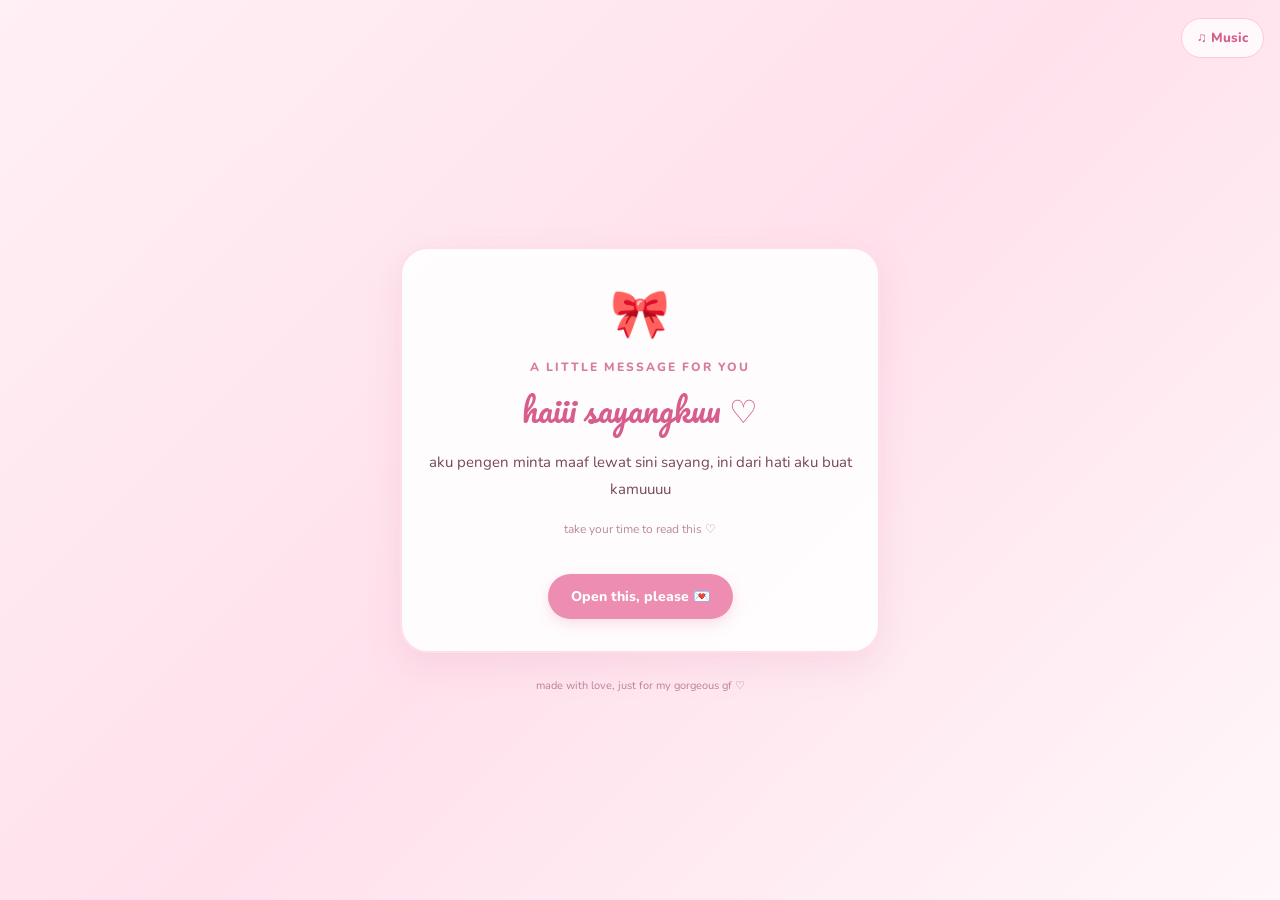
<file: index.html>
<!DOCTYPE html>
<html lang="id">
<head>
    <meta charset="UTF-8">
    <meta name="viewport" content="width=device-width, initial-scale=1.0">
    <title>For u my hani bani switi ntik ♡</title>
    <link rel="stylesheet" href="sfyc.css">
</head>
<body>

    <audio id="bgMusic" loop>
        <source src="always.mp3" type="audio/mpeg">
    </audio>

    <button id="musicBtn" class="music-btn" onclick="toggleMusic()">
        ♫ Music
    </button>

    <div class="hearts" aria-hidden="true">
        <span>♡</span>
        <span>♥</span>
        <span>♡</span>
        <span>♥</span>
        <span>♡</span>
        <span>♥</span>
    </div>

    <main class="container">
        <section class="page active" id="page1">
            <div class="card">
                <div class="sticker">🎀</div>
                <p class="small-text">a little message for you</p>
                <h1>haiii sayangkuu ♡</h1>
                <p class="description">
                    aku pengen minta maaf lewat sini sayang,
                    ini dari hati aku buat kamuuuu
                </p>
                <p class="tiny">take your time to read this ♡</p>
                <button class="btn" onclick="startWeb()">
                    Open this, please 💌
                </button>
            </div>
        </section>

        <section class="page" id="page2">
            <div class="card">
                <div class="sticker">💌</div>
                <p class="small-text">from my heart</p>
                <h2>I'm really sorryyy babyyy...</h2>

                <p class="letter">
                    sayanggkuu, akuu mauu minta maaffff buat kejadian
                    semalemm yaa, yang pertamaa akuu sadar aku kelepasan ngebentak
                    kamuuuu, dan sekarangg akuuu bener bener ngerasaa bersalahh sama kamu sayangg
                </p>

                <p class="letter">
                    terus yang selanjutnya ituu beneer bener gaa sengajaa dan akuu ga sadarr,
                    dann jugaa akuu malahh ketidurann semalemm, maafff udahh bikinn kamu nangiss karna 
                    bentakan akuu yg sengajaa atauu tidaa sengajaa,maaff udahh bikinn kamuu sakitt hatii sayangg T-T,
                    akuu salaahhh karnaa kayaa gituu secaraa sadar atau gaa sadarr, nggaa seharusnyaa akuu ngebentakk kamuu T-T
                </p>

                <p class="letter">
                    maafff sekalii lagii yaa sayangkuu, akuu bakall belajar buat kontroll lagii nadaa bicaraa akuu yaa
                    dan akuu gaa akann ngulanginn hall inii sayangg.

                    i'm so sorryy sayaanggg, love uuu
                </p>

                <button class="btn" onclick="nextPage(3)">
                    One last thing ♡
                </button>
            </div>
        </section>

        <section class="page" id="page3">
            <div class="card">
                <div class="sticker">🌷</div>
                <p class="small-text">just one last message</p>
                <h2>I'm sorry, sayang ♡</h2>

                <p class="letter center">
                    makasii yaa udhh bacaa pesann akuu tdiii, 
                    btw klooo belum bisaa maafinn akuu  gapapaaa kok sayangg
                    aku terimaa hall ituu karnaa kesalahan akuu jjugaa,
                    jdii km mauu diemin akuu smpee kapanpunn gapapaa sayaangg..
                </p>

                <p class="letter center">
                    sekali lagi, maafff karnaa akuu udaaa
                    ngebentakk kamuu semalemm
                </p>

                <p class="final-note">
                    akuuu sayanggg bangeettt samaa kamuuu,
                    noo pressuree, take all the time u need sayanggg ♡
                </p>

                <div class="ending">♡ ୨୧ ♡</div>

                <button class="btn secondary" onclick="nextPage(1)">
                    Read again ↻
                </button>
            </div>
        </section>

        <footer>made with love, just for my gorgeous gf ♡</footer>

    </main>

    <script src="sfyj.js"></script>
</body>
</html>
</file>
<file: sfyc.css>
@import url('https://fonts.googleapis.com/css2?family=Nunito:wght@400;500;600;700;800&family=Pacifico&display=swap');

* {
    margin: 0;
    padding: 0;
    box-sizing: border-box;
}

body {
    font-family: 'Nunito', sans-serif;
    background: linear-gradient(135deg, #fff0f5, #ffe1ec, #fff7fa);
    color: #79465d;
    min-height: 100vh;
    overflow-x: hidden;
}

.container {
    width: 100%;
    min-height: 100vh;
    display: flex;
    flex-direction: column;
    align-items: center;
    justify-content: center;
    padding: 70px 18px 30px;
}

.page {
    display: none;
    width: 100%;
    max-width: 480px;
    animation: appear 0.6s ease;
}

.page.active {
    display: block;
}

.card {
    background: rgba(255, 255, 255, 0.9);
    border: 2px solid #ffdeeb;
    border-radius: 28px;
    padding: 32px 25px;
    text-align: center;
    box-shadow: 0 12px 35px rgba(211, 112, 151, 0.15);
}

.sticker {
    font-size: 48px;
    margin-bottom: 12px;
}

.small-text {
    color: #d77c9f;
    font-size: 12px;
    font-weight: 800;
    letter-spacing: 2px;
    text-transform: uppercase;
    margin-bottom: 12px;
}

h1, h2 {
    color: #d65d8c;
    margin-bottom: 18px;
    line-height: 1.4;
}

h1 {
    font-family: 'Pacifico', cursive;
    font-size: 32px;
    font-weight: 400;
}

h2 {
    font-size: 25px;
    font-weight: 800;
}

.description {
    font-size: 15px;
    line-height: 1.8;
    margin-bottom: 18px;
}

.tiny {
    color: #b8899d;
    font-size: 12px;
    margin-bottom: 25px;
}

.letter {
    text-align: left;
    font-size: 14px;
    line-height: 1.9;
    margin-bottom: 17px;
}

.center {
    text-align: center;
}

.btn {
    border: none;
    border-radius: 30px;
    background: #ed8db1;
    color: white;
    padding: 13px 23px;
    font-family: inherit;
    font-size: 14px;
    font-weight: 800;
    cursor: pointer;
    margin-top: 12px;
    box-shadow: 0 5px 13px rgba(237, 141, 177, 0.25);
    transition: 0.25s;
}

.btn:hover {
    background: #df709b;
    transform: translateY(-2px);
}

.btn:active {
    transform: scale(0.97);
}

.secondary {
    background: #f5bfd2;
    color: #79465d;
}

.final-note {
    color: #d65d8c;
    font-size: 13px;
    font-style: italic;
    margin-top: 22px;
}

.ending {
    color: #ed8db1;
    font-size: 28px;
    margin: 15px 0;
}

.music-btn {
    position: fixed;
    top: 18px;
    right: 16px;
    z-index: 10;
    border: 1px solid #ffc5dc;
    background: #fff9fc;
    color: #d65d8c;
    border-radius: 30px;
    padding: 10px 15px;
    font-family: inherit;
    font-weight: 800;
    cursor: pointer;
}

footer {
    color: #bd819a;
    font-size: 11px;
    text-align: center;
    margin-top: 25px;
}

.hearts span {
    position: fixed;
    bottom: -40px;
    color: #f4a4c2;
    font-size: 22px;
    opacity: 0.55;
    pointer-events: none;
    animation: float 10s linear infinite;
}

.hearts span:nth-child(1) {
    left: 8%;
    animation-delay: 0s;
}

.hearts span:nth-child(2) {
    left: 25%;
    animation-delay: 3s;
    font-size: 17px;
}

.hearts span:nth-child(3) {
    left: 45%;
    animation-delay: 6s;
}

.hearts span:nth-child(4) {
    left: 65%;
    animation-delay: 1s;
    font-size: 18px;
}

.hearts span:nth-child(5) {
    left: 82%;
    animation-delay: 4s;
}

.hearts span:nth-child(6) {
    left: 94%;
    animation-delay: 7s;
    font-size: 16px;
}

@keyframes float {
    0% {
        transform: translateY(0) rotate(0);
        opacity: 0;
    }

    15% {
        opacity: 0.55;
    }

    100% {
        transform: translateY(-115vh) rotate(35deg);
        opacity: 0;
    }
}

@keyframes appear {
    from {
        opacity: 0;
        transform: translateY(15px);
    }

    to {
        opacity: 1;
        transform: translateY(0);
    }
}

@media (max-width: 400px) {
    .container {
        padding: 65px 13px 25px;
    }

    .card {
        padding: 27px 19px;
        border-radius: 23px;
    }

    h1 {
        font-size: 28px;
    }

    h2 {
        font-size: 22px;
    }

    .letter {
        font-size: 13px;
    }
}
</file>
